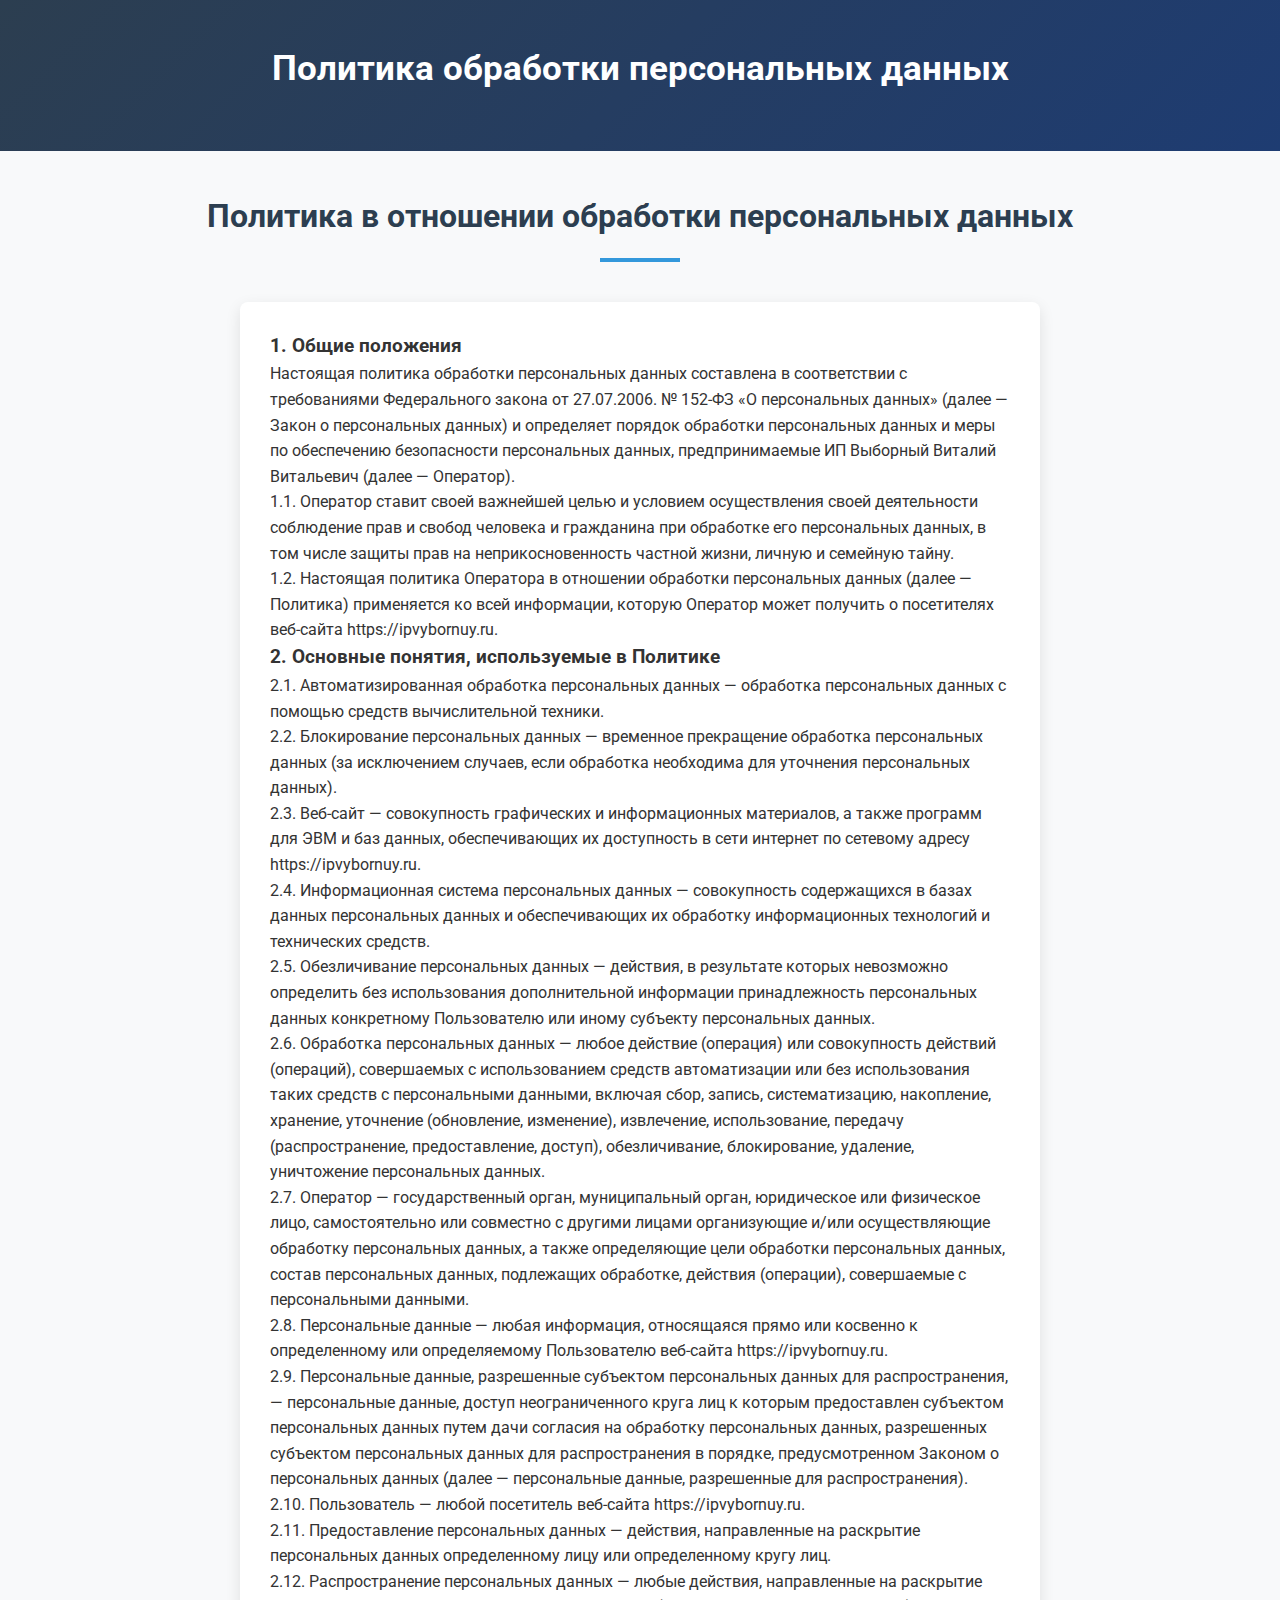
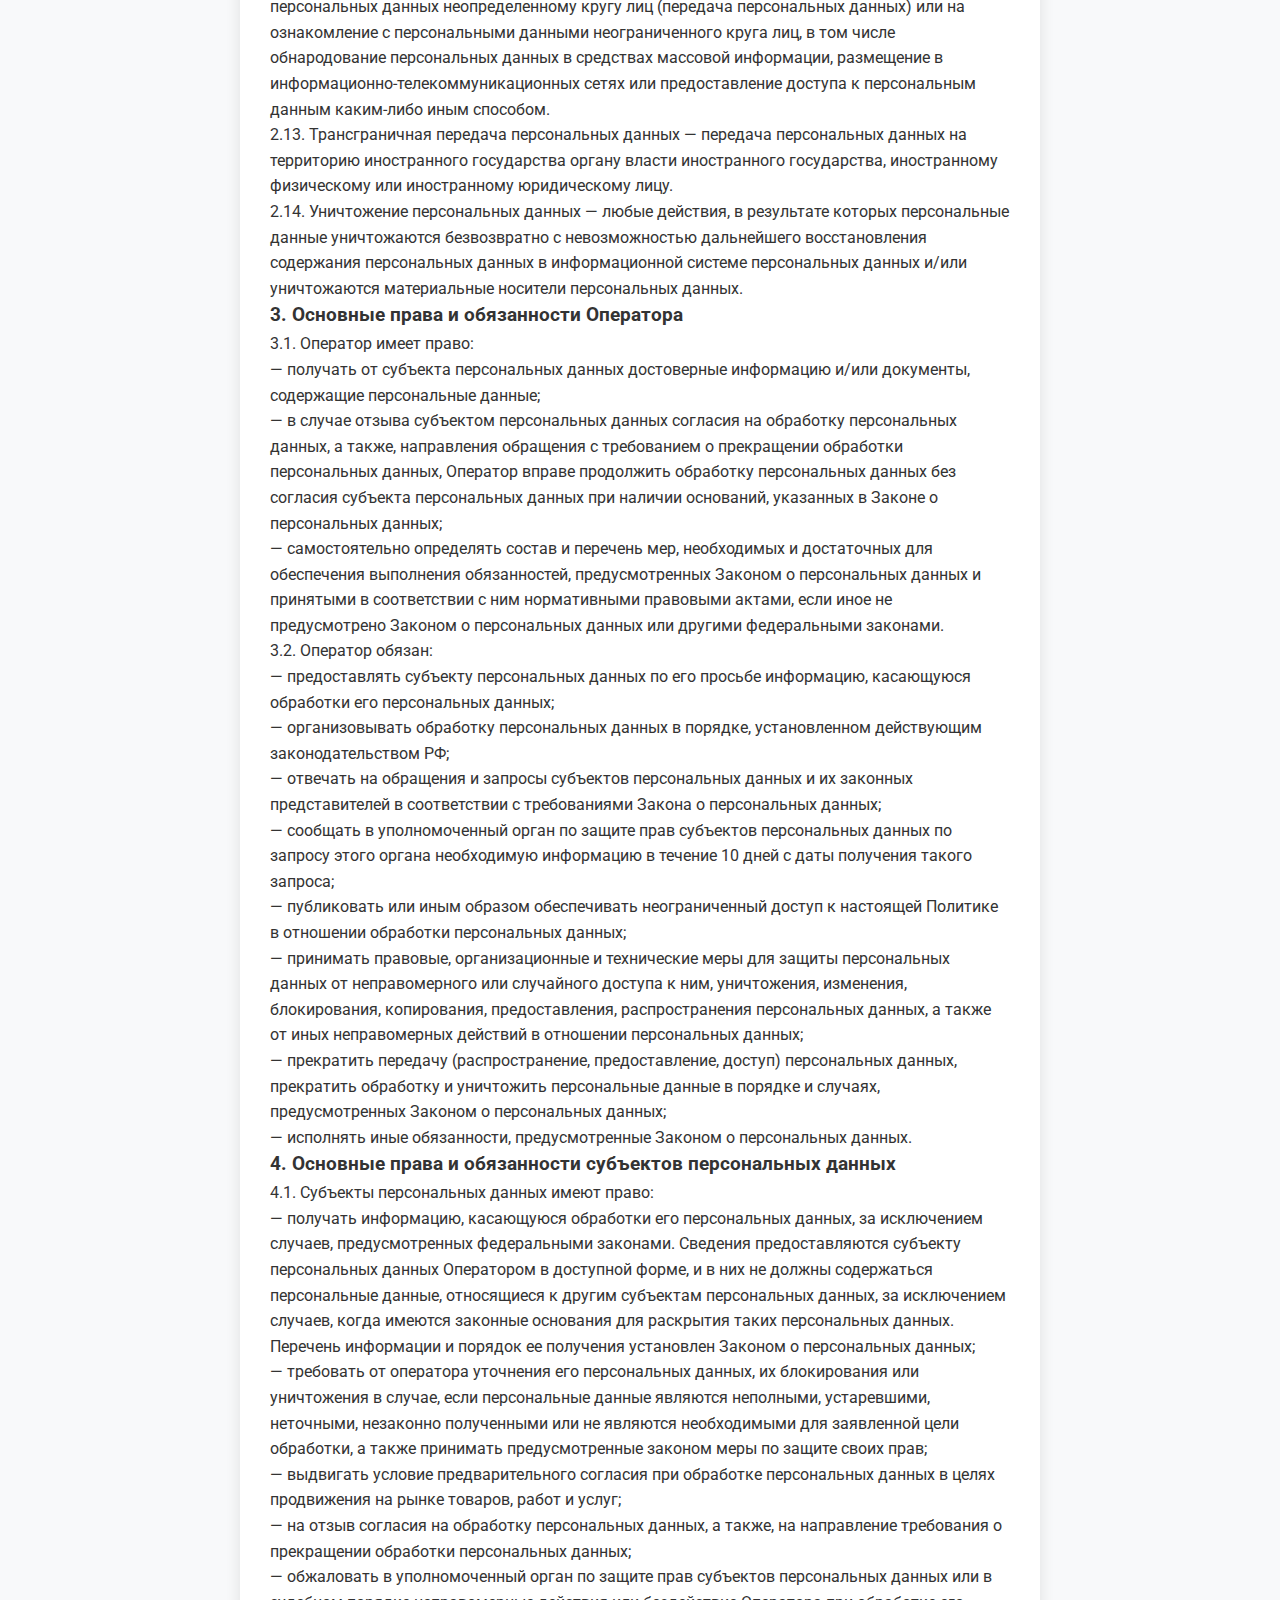
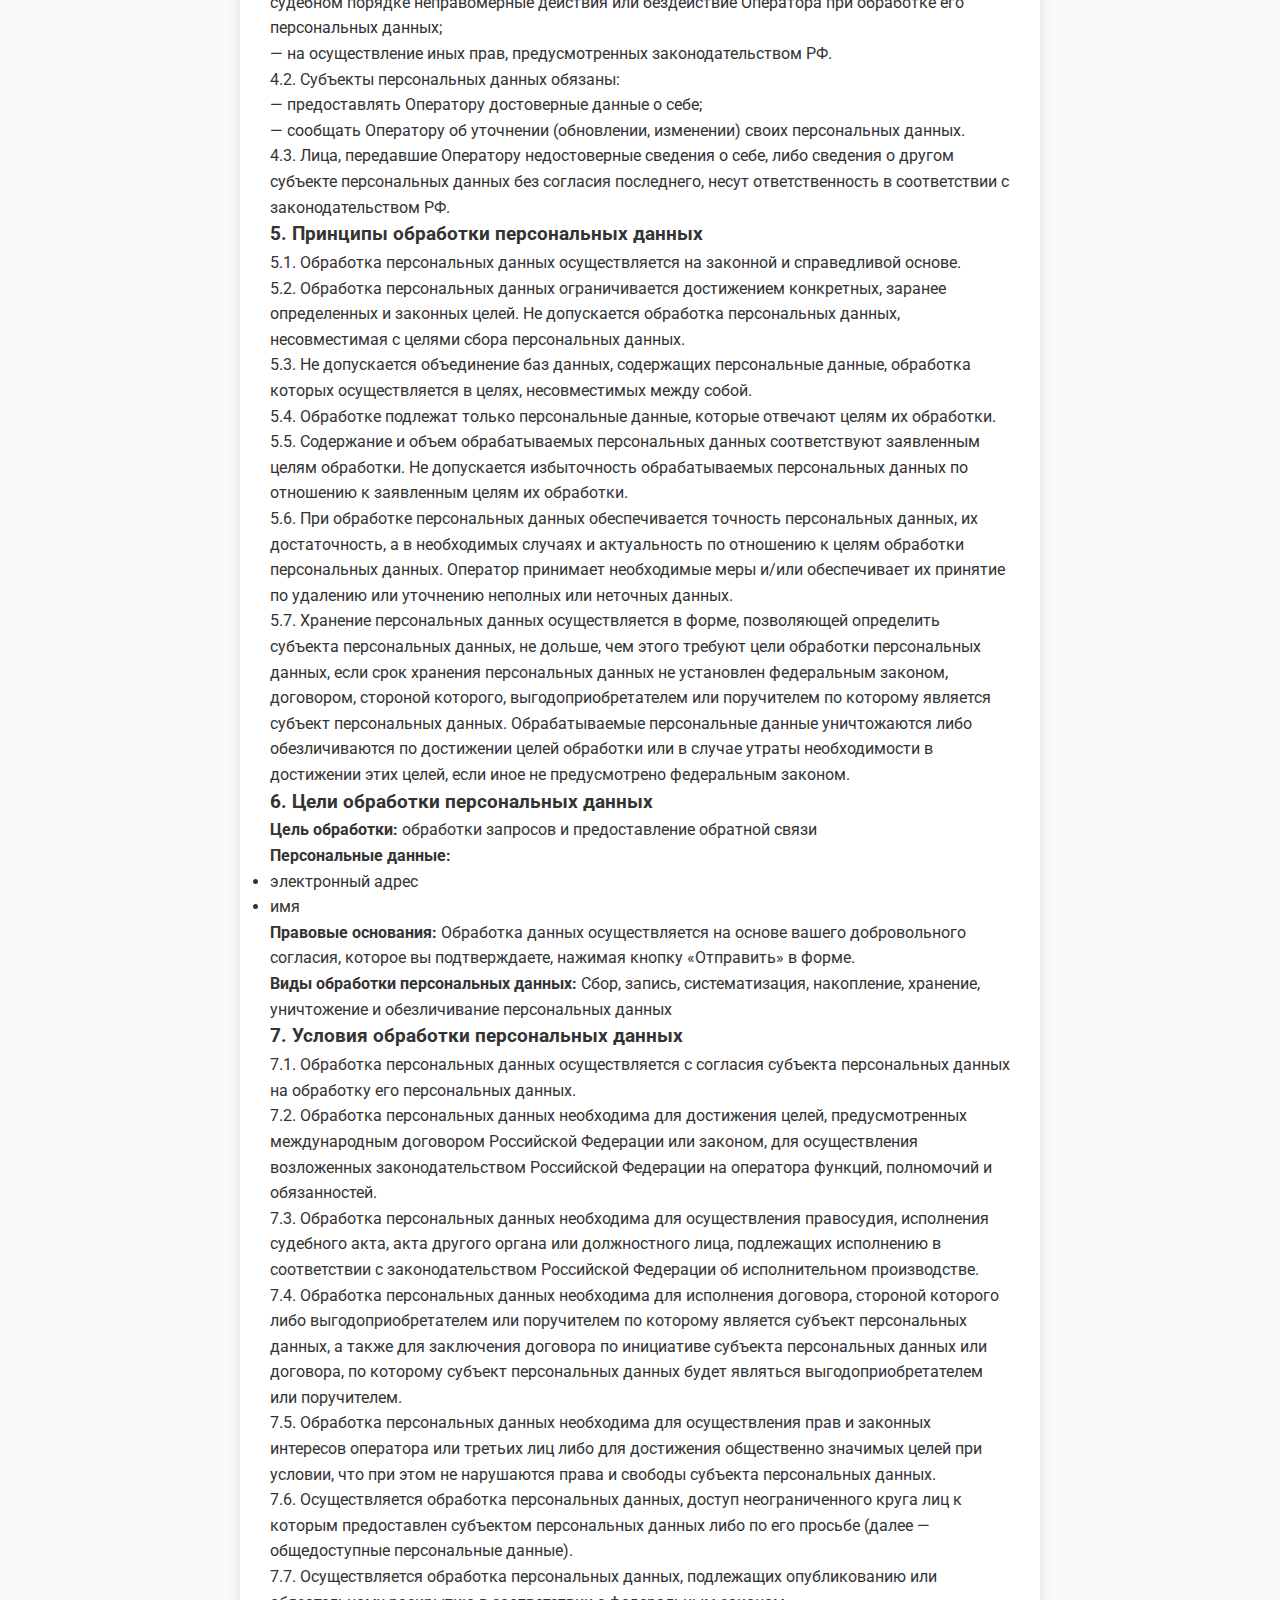
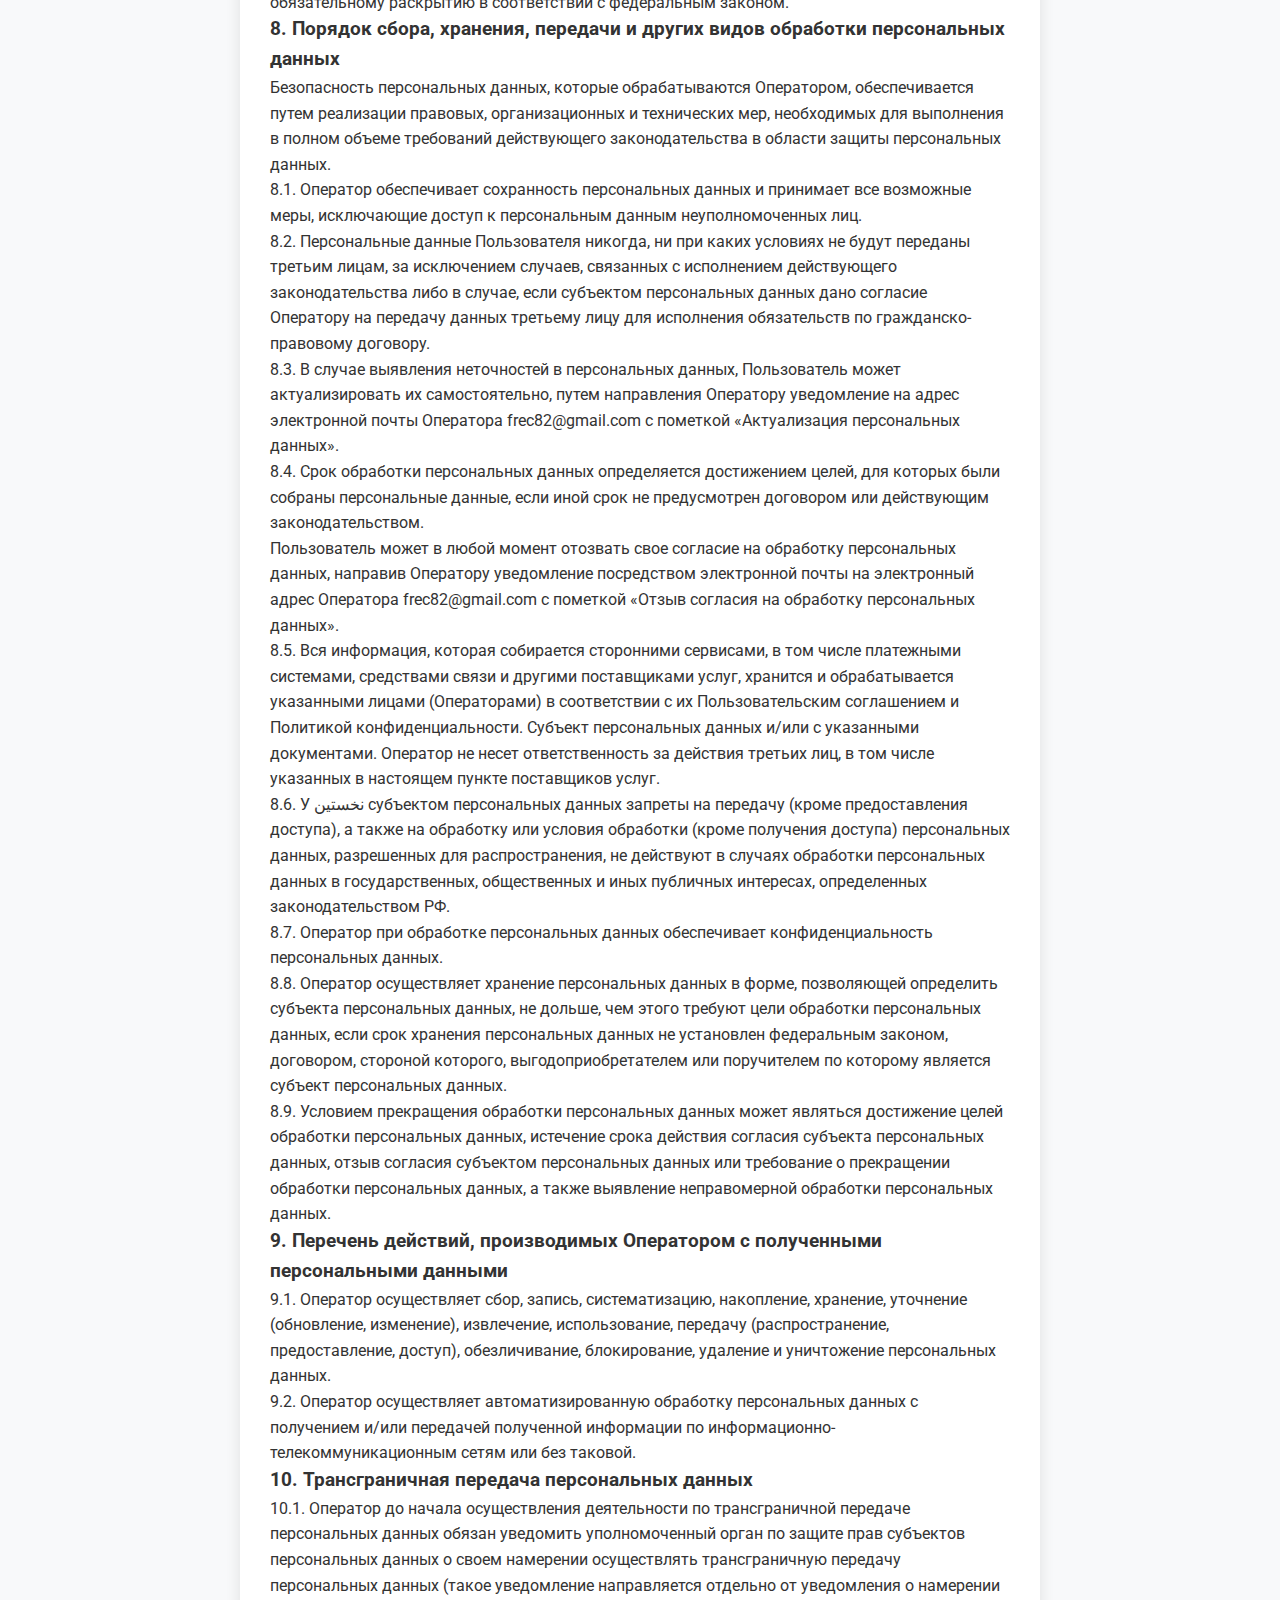
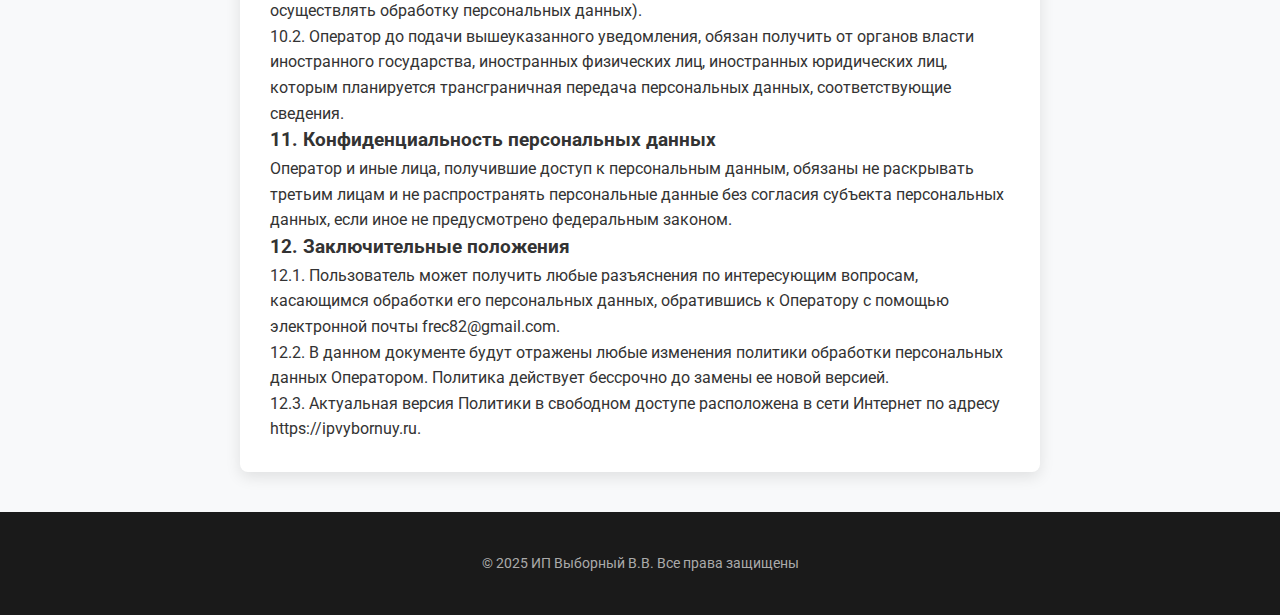
<file: agreement.html>
<script type="text/javascript">
        var gk_isXlsx = false;
        var gk_xlsxFileLookup = {};
        var gk_fileData = {};
        function filledCell(cell) {
          return cell !== '' && cell != null;
        }
        function loadFileData(filename) {
        if (gk_isXlsx && gk_xlsxFileLookup[filename]) {
            try {
                var workbook = XLSX.read(gk_fileData[filename], { type: 'base64' });
                var firstSheetName = workbook.SheetNames[0];
                var worksheet = workbook.Sheets[firstSheetName];

                // Convert sheet to JSON to filter blank rows
                var jsonData = XLSX.utils.sheet_to_json(worksheet, { header: 1, blankrows: false, defval: '' });
                // Filter out blank rows (rows where all cells are empty, null, or undefined)
                var filteredData = jsonData.filter(row => row.some(filledCell));

                // Heuristic to find the header row by ignoring rows with fewer filled cells than the next row
                var headerRowIndex = filteredData.findIndex((row, index) =>
                  row.filter(filledCell).length >= filteredData[index + 1]?.filter(filledCell).length
                );
                // Fallback
                if (headerRowIndex === -1 || headerRowIndex > 25) {
                  headerRowIndex = 0;
                }

                // Convert filtered JSON back to CSV
                var csv = XLSX.utils.aoa_to_sheet(filteredData.slice(headerRowIndex)); // Create a new sheet from filtered array of arrays
                csv = XLSX.utils.sheet_to_csv(csv, { header: 1 });
                return csv;
            } catch (e) {
                console.error(e);
                return "";
            }
        }
        return gk_fileData[filename] || "";
        }
        </script><!DOCTYPE html>
<html lang="ru">
<head>
    <meta charset="UTF-8">
    <meta name="viewport" content="width=device-width, initial-scale=1.0">
    <title>Политика обработки персональных данных</title>
    <link href="https://fonts.googleapis.com/css2?family=Roboto:wght@400;700&display=swap" rel="stylesheet">
    <link rel="stylesheet" href="styles.css">
</head>
<body>
    <header class="header">
        <div class="container">
            <h1 class="header__title">Политика обработки персональных данных</h1>
        </div>
    </header>

    <main>
        <section class="container" style="padding: 40px 0;">
            <h2 class="section-title">Политика в отношении обработки персональных данных</h2>
            <div class="details-box">
                <h3>1. Общие положения</h3>
                <p>Настоящая политика обработки персональных данных составлена в соответствии с требованиями Федерального закона от 27.07.2006. № 152-ФЗ «О персональных данных» (далее — Закон о персональных данных) и определяет порядок обработки персональных данных и меры по обеспечению безопасности персональных данных, предпринимаемые ИП Выборный Виталий Витальевич (далее — Оператор).</p>
                <p>1.1. Оператор ставит своей важнейшей целью и условием осуществления своей деятельности соблюдение прав и свобод человека и гражданина при обработке его персональных данных, в том числе защиты прав на неприкосновенность частной жизни, личную и семейную тайну.</p>
                <p>1.2. Настоящая политика Оператора в отношении обработки персональных данных (далее — Политика) применяется ко всей информации, которую Оператор может получить о посетителях веб-сайта https://ipvybornuy.ru.</p>

                <h3>2. Основные понятия, используемые в Политике</h3>
                <p>2.1. Автоматизированная обработка персональных данных — обработка персональных данных с помощью средств вычислительной техники.</p>
                <p>2.2. Блокирование персональных данных — временное прекращение обработка персональных данных (за исключением случаев, если обработка необходима для уточнения персональных данных).</p>
                <p>2.3. Веб-сайт — совокупность графических и информационных материалов, а также программ для ЭВМ и баз данных, обеспечивающих их доступность в сети интернет по сетевому адресу https://ipvybornuy.ru.</p>
                <p>2.4. Информационная система персональных данных — совокупность содержащихся в базах данных персональных данных и обеспечивающих их обработку информационных технологий и технических средств.</p>
                <p>2.5. Обезличивание персональных данных — действия, в результате которых невозможно определить без использования дополнительной информации принадлежность персональных данных конкретному Пользователю или иному субъекту персональных данных.</p>
                <p>2.6. Обработка персональных данных — любое действие (операция) или совокупность действий (операций), совершаемых с использованием средств автоматизации или без использования таких средств с персональными данными, включая сбор, запись, систематизацию, накопление, хранение, уточнение (обновление, изменение), извлечение, использование, передачу (распространение, предоставление, доступ), обезличивание, блокирование, удаление, уничтожение персональных данных.</p>
                <p>2.7. Оператор — государственный орган, муниципальный орган, юридическое или физическое лицо, самостоятельно или совместно с другими лицами организующие и/или осуществляющие обработку персональных данных, а также определяющие цели обработки персональных данных, состав персональных данных, подлежащих обработке, действия (операции), совершаемые с персональными данными.</p>
                <p>2.8. Персональные данные — любая информация, относящаяся прямо или косвенно к определенному или определяемому Пользователю веб-сайта https://ipvybornuy.ru.</p>
                <p>2.9. Персональные данные, разрешенные субъектом персональных данных для распространения, — персональные данные, доступ неограниченного круга лиц к которым предоставлен субъектом персональных данных путем дачи согласия на обработку персональных данных, разрешенных субъектом персональных данных для распространения в порядке, предусмотренном Законом о персональных данных (далее — персональные данные, разрешенные для распространения).</p>
                <p>2.10. Пользователь — любой посетитель веб-сайта https://ipvybornuy.ru.</p>
                <p>2.11. Предоставление персональных данных — действия, направленные на раскрытие персональных данных определенному лицу или определенному кругу лиц.</p>
                <p>2.12. Распространение персональных данных — любые действия, направленные на раскрытие персональных данных неопределенному кругу лиц (передача персональных данных) или на ознакомление с персональными данными неограниченного круга лиц, в том числе обнародование персональных данных в средствах массовой информации, размещение в информационно-телекоммуникационных сетях или предоставление доступа к персональным данным каким-либо иным способом.</p>
                <p>2.13. Трансграничная передача персональных данных — передача персональных данных на территорию иностранного государства органу власти иностранного государства, иностранному физическому или иностранному юридическому лицу.</p>
                <p>2.14. Уничтожение персональных данных — любые действия, в результате которых персональные данные уничтожаются безвозвратно с невозможностью дальнейшего восстановления содержания персональных данных в информационной системе персональных данных и/или уничтожаются материальные носители персональных данных.</p>

                <h3>3. Основные права и обязанности Оператора</h3>
                <p>3.1. Оператор имеет право:</p>
                <p>— получать от субъекта персональных данных достоверные информацию и/или документы, содержащие персональные данные;</p>
                <p>— в случае отзыва субъектом персональных данных согласия на обработку персональных данных, а также, направления обращения с требованием о прекращении обработки персональных данных, Оператор вправе продолжить обработку персональных данных без согласия субъекта персональных данных при наличии оснований, указанных в Законе о персональных данных;</p>
                <p>— самостоятельно определять состав и перечень мер, необходимых и достаточных для обеспечения выполнения обязанностей, предусмотренных Законом о персональных данных и принятыми в соответствии с ним нормативными правовыми актами, если иное не предусмотрено Законом о персональных данных или другими федеральными законами.</p>
                <p>3.2. Оператор обязан:</p>
                <p>— предоставлять субъекту персональных данных по его просьбе информацию, касающуюся обработки его персональных данных;</p>
                <p>— организовывать обработку персональных данных в порядке, установленном действующим законодательством РФ;</p>
                <p>— отвечать на обращения и запросы субъектов персональных данных и их законных представителей в соответствии с требованиями Закона о персональных данных;</p>
                <p>— сообщать в уполномоченный орган по защите прав субъектов персональных данных по запросу этого органа необходимую информацию в течение 10 дней с даты получения такого запроса;</p>
                <p>— публиковать или иным образом обеспечивать неограниченный доступ к настоящей Политике в отношении обработки персональных данных;</p>
                <p>— принимать правовые, организационные и технические меры для защиты персональных данных от неправомерного или случайного доступа к ним, уничтожения, изменения, блокирования, копирования, предоставления, распространения персональных данных, а также от иных неправомерных действий в отношении персональных данных;</p>
                <p>— прекратить передачу (распространение, предоставление, доступ) персональных данных, прекратить обработку и уничтожить персональные данные в порядке и случаях, предусмотренных Законом о персональных данных;</p>
                <p>— исполнять иные обязанности, предусмотренные Законом о персональных данных.</p>

                <h3>4. Основные права и обязанности субъектов персональных данных</h3>
                <p>4.1. Субъекты персональных данных имеют право:</p>
                <p>— получать информацию, касающуюся обработки его персональных данных, за исключением случаев, предусмотренных федеральными законами. Сведения предоставляются субъекту персональных данных Оператором в доступной форме, и в них не должны содержаться персональные данные, относящиеся к другим субъектам персональных данных, за исключением случаев, когда имеются законные основания для раскрытия таких персональных данных. Перечень информации и порядок ее получения установлен Законом о персональных данных;</p>
                <p>— требовать от оператора уточнения его персональных данных, их блокирования или уничтожения в случае, если персональные данные являются неполными, устаревшими, неточными, незаконно полученными или не являются необходимыми для заявленной цели обработки, а также принимать предусмотренные законом меры по защите своих прав;</p>
                <p>— выдвигать условие предварительного согласия при обработке персональных данных в целях продвижения на рынке товаров, работ и услуг;</p>
                <p>— на отзыв согласия на обработку персональных данных, а также, на направление требования о прекращении обработки персональных данных;</p>
                <p>— обжаловать в уполномоченный орган по защите прав субъектов персональных данных или в судебном порядке неправомерные действия или бездействие Оператора при обработке его персональных данных;</p>
                <p>— на осуществление иных прав, предусмотренных законодательством РФ.</p>
                <p>4.2. Субъекты персональных данных обязаны:</p>
                <p>— предоставлять Оператору достоверные данные о себе;</p>
                <p>— сообщать Оператору об уточнении (обновлении, изменении) своих персональных данных.</p>
                <p>4.3. Лица, передавшие Оператору недостоверные сведения о себе, либо сведения о другом субъекте персональных данных без согласия последнего, несут ответственность в соответствии с законодательством РФ.</p>

                <h3>5. Принципы обработки персональных данных</h3>
                <p>5.1. Обработка персональных данных осуществляется на законной и справедливой основе.</p>
                <p>5.2. Обработка персональных данных ограничивается достижением конкретных, заранее определенных и законных целей. Не допускается обработка персональных данных, несовместимая с целями сбора персональных данных.</p>
                <p>5.3. Не допускается объединение баз данных, содержащих персональные данные, обработка которых осуществляется в целях, несовместимых между собой.</p>
                <p>5.4. Обработке подлежат только персональные данные, которые отвечают целям их обработки.</p>
                <p>5.5. Содержание и объем обрабатываемых персональных данных соответствуют заявленным целям обработки. Не допускается избыточность обрабатываемых персональных данных по отношению к заявленным целям их обработки.</p>
                <p>5.6. При обработке персональных данных обеспечивается точность персональных данных, их достаточность, а в необходимых случаях и актуальность по отношению к целям обработки персональных данных. Оператор принимает необходимые меры и/или обеспечивает их принятие по удалению или уточнению неполных или неточных данных.</p>
                <p>5.7. Хранение персональных данных осуществляется в форме, позволяющей определить субъекта персональных данных, не дольше, чем этого требуют цели обработки персональных данных, если срок хранения персональных данных не установлен федеральным законом, договором, стороной которого, выгодоприобретателем или поручителем по которому является субъект персональных данных. Обрабатываемые персональные данные уничтожаются либо обезличиваются по достижении целей обработки или в случае утраты необходимости в достижении этих целей, если иное не предусмотрено федеральным законом.</p>

                <h3>6. Цели обработки персональных данных</h3>
                <p><strong>Цель обработки:</strong> обработки запросов и предоставление обратной связи</p>
                <p><strong>Персональные данные:</strong></p>
                <ul>
                    <li>электронный адрес</li>
                    <li>имя</li>
                </ul>
                <p><strong>Правовые основания:</strong> Обработка данных осуществляется на основе вашего добровольного согласия, которое вы подтверждаете, нажимая кнопку «Отправить» в форме.</p>
                <p><strong>Виды обработки персональных данных:</strong> Сбор, запись, систематизация, накопление, хранение, уничтожение и обезличивание персональных данных</p>

                <h3>7. Условия обработки персональных данных</h3>
                <p>7.1. Обработка персональных данных осуществляется с согласия субъекта персональных данных на обработку его персональных данных.</p>
                <p>7.2. Обработка персональных данных необходима для достижения целей, предусмотренных международным договором Российской Федерации или законом, для осуществления возложенных законодательством Российской Федерации на оператора функций, полномочий и обязанностей.</p>
                <p>7.3. Обработка персональных данных необходима для осуществления правосудия, исполнения судебного акта, акта другого органа или должностного лица, подлежащих исполнению в соответствии с законодательством Российской Федерации об исполнительном производстве.</p>
                <p>7.4. Обработка персональных данных необходима для исполнения договора, стороной которого либо выгодоприобретателем или поручителем по которому является субъект персональных данных, а также для заключения договора по инициативе субъекта персональных данных или договора, по которому субъект персональных данных будет являться выгодоприобретателем или поручителем.</p>
                <p>7.5. Обработка персональных данных необходима для осуществления прав и законных интересов оператора или третьих лиц либо для достижения общественно значимых целей при условии, что при этом не нарушаются права и свободы субъекта персональных данных.</p>
                <p>7.6. Осуществляется обработка персональных данных, доступ неограниченного круга лиц к которым предоставлен субъектом персональных данных либо по его просьбе (далее — общедоступные персональные данные).</p>
                <p>7.7. Осуществляется обработка персональных данных, подлежащих опубликованию или обязательному раскрытию в соответствии с федеральным законом.</p>

                <h3>8. Порядок сбора, хранения, передачи и других видов обработки персональных данных</h3>
                <p>Безопасность персональных данных, которые обрабатываются Оператором, обеспечивается путем реализации правовых, организационных и технических мер, необходимых для выполнения в полном объеме требований действующего законодательства в области защиты персональных данных.</p>
                <p>8.1. Оператор обеспечивает сохранность персональных данных и принимает все возможные меры, исключающие доступ к персональным данным неуполномоченных лиц.</p>
                <p>8.2. Персональные данные Пользователя никогда, ни при каких условиях не будут переданы третьим лицам, за исключением случаев, связанных с исполнением действующего законодательства либо в случае, если субъектом персональных данных дано согласие Оператору на передачу данных третьему лицу для исполнения обязательств по гражданско-правовому договору.</p>
                <p>8.3. В случае выявления неточностей в персональных данных, Пользователь может актуализировать их самостоятельно, путем направления Оператору уведомление на адрес электронной почты Оператора frec82@gmail.com с пометкой «Актуализация персональных данных».</p>
                <p>8.4. Срок обработки персональных данных определяется достижением целей, для которых были собраны персональные данные, если иной срок не предусмотрен договором или действующим законодательством.</p>
                <p>Пользователь может в любой момент отозвать свое согласие на обработку персональных данных, направив Оператору уведомление посредством электронной почты на электронный адрес Оператора frec82@gmail.com с пометкой «Отзыв согласия на обработку персональных данных».</p>
                <p>8.5. Вся информация, которая собирается сторонними сервисами, в том числе платежными системами, средствами связи и другими поставщиками услуг, хранится и обрабатывается указанными лицами (Операторами) в соответствии с их Пользовательским соглашением и Политикой конфиденциальности. Субъект персональных данных и/или с указанными документами. Оператор не несет ответственность за действия третьих лиц, в том числе указанных в настоящем пункте поставщиков услуг.</p>
                <p>8.6. У نخستین субъектом персональных данных запреты на передачу (кроме предоставления доступа), а также на обработку или условия обработки (кроме получения доступа) персональных данных, разрешенных для распространения, не действуют в случаях обработки персональных данных в государственных, общественных и иных публичных интересах, определенных законодательством РФ.</p>
                <p>8.7. Оператор при обработке персональных данных обеспечивает конфиденциальность персональных данных.</p>
                <p>8.8. Оператор осуществляет хранение персональных данных в форме, позволяющей определить субъекта персональных данных, не дольше, чем этого требуют цели обработки персональных данных, если срок хранения персональных данных не установлен федеральным законом, договором, стороной которого, выгодоприобретателем или поручителем по которому является субъект персональных данных.</p>
                <p>8.9. Условием прекращения обработки персональных данных может являться достижение целей обработки персональных данных, истечение срока действия согласия субъекта персональных данных, отзыв согласия субъектом персональных данных или требование о прекращении обработки персональных данных, а также выявление неправомерной обработки персональных данных.</p>

                <h3>9. Перечень действий, производимых Оператором с полученными персональными данными</h3>
                <p>9.1. Оператор осуществляет сбор, запись, систематизацию, накопление, хранение, уточнение (обновление, изменение), извлечение, использование, передачу (распространение, предоставление, доступ), обезличивание, блокирование, удаление и уничтожение персональных данных.</p>
                <p>9.2. Оператор осуществляет автоматизированную обработку персональных данных с получением и/или передачей полученной информации по информационно-телекоммуникационным сетям или без таковой.</p>

                <h3>10. Трансграничная передача персональных данных</h3>
                <p>10.1. Оператор до начала осуществления деятельности по трансграничной передаче персональных данных обязан уведомить уполномоченный орган по защите прав субъектов персональных данных о своем намерении осуществлять трансграничную передачу персональных данных (такое уведомление направляется отдельно от уведомления о намерении осуществлять обработку персональных данных).</p>
                <p>10.2. Оператор до подачи вышеуказанного уведомления, обязан получить от органов власти иностранного государства, иностранных физических лиц, иностранных юридических лиц, которым планируется трансграничная передача персональных данных, соответствующие сведения.</p>

                <h3>11. Конфиденциальность персональных данных</h3>
                <p>Оператор и иные лица, получившие доступ к персональным данным, обязаны не раскрывать третьим лицам и не распространять персональные данные без согласия субъекта персональных данных, если иное не предусмотрено федеральным законом.</p>

                <h3>12. Заключительные положения</h3>
                <p>12.1. Пользователь может получить любые разъяснения по интересующим вопросам, касающимся обработки его персональных данных, обратившись к Оператору с помощью электронной почты frec82@gmail.com.</p>
                <p>12.2. В данном документе будут отражены любые изменения политики обработки персональных данных Оператором. Политика действует бессрочно до замены ее новой версией.</p>
                <p>12.3. Актуальная версия Политики в свободном доступе расположена в сети Интернет по адресу https://ipvybornuy.ru.</p>
            </div>
        </section>
    </main>

    <footer class="footer">
        <div class="container">
            <p class="footer__copyright">© 2025 ИП Выборный В.В. Все права защищены</p>
        </div>
    </footer>
</body>
</html>
</file>
<file: styles.css>
/* Базовые стили */
:root {
    --primary: #2c3e50;
    --secondary: #3498db;
    --accent: #ffd700;
    --text: #333;
    --light: #f8f9fa;
    --dark: #1a1a1a;
}

* {
    margin: 0;
    padding: 0;
    box-sizing: border-box;
}

body {
    font-family: 'Roboto', Arial, sans-serif;
    line-height: 1.6;
    color: var(--text);
    background: var(--light);
}

.container {
    width: 100%;
    max-width: 1200px;
    padding: 0 20px;
    margin: 0 auto;
}

/* Шапка */
.header {
    background: linear-gradient(135deg, var(--primary) 0%, #1e3c72 100%);
    color: white;
    padding: 40px 0;
    text-align: center;
}

.header__title {
    font-size: 2.2rem;
    margin-bottom: 15px;
}

.header__subtitle {
    font-size: 1.2rem;
}

.header__subtitle span {
    color: var(--accent);
}

/* Секции */
section {
    padding: 60px 0;
}

.section-title {
    text-align: center;
    margin-bottom: 40px;
    font-size: 2rem;
    color: var(--primary);
    position: relative;
}

.section-title::after {
    content: '';
    display: block;
    width: 80px;
    height: 4px;
    background: var(--secondary);
    margin: 15px auto 0;
}

/* Секция "О предпринимателе" */
.about__content {
    display: flex;
    gap: 40px;
    align-items: flex-start;
}

.about__photo {
    flex: 0 0 300px;
    border-radius: 8px;
    overflow: hidden;
    box-shadow: 0 10px 20px rgba(0,0,0,0.1);
}

.about__img {
    width: 100%;
    height: auto;
    display: block;
    transition: transform 0.3s;
}

.about__img:hover {
    transform: scale(1.03);
}

.about__text {
    flex: 1;
}

.about__description {
    font-size: 1.1rem;
    margin-bottom: 25px;
    line-height: 1.7;
}

.about__details {
    background: var(--light);
    padding: 25px;
    border-radius: 8px;
    border-left: 4px solid var(--secondary);
}

.about__details p {
    margin: 10px 0;
    padding-left: 10px;
}

/* Карточки услуг */
.services-grid {
    display: grid;
    grid-template-columns: repeat(auto-fit, minmax(300px, 1fr));
    gap: 30px;
    margin-top: 40px;
}

.service-card {
    background: white;
    border-radius: 8px;
    padding: 30px;
    box-shadow: 0 5px 15px rgba(0,0,0,0.1);
    transition: transform 0.3s;
}

.service-card:hover {
    transform: translateY(-10px);
}

.service-card h3 {
    color: var(--primary);
    margin-bottom: 15px;
    font-size: 1.3rem;
}

/* Реквизиты */
.details-box {
    background: white;
    border-radius: 8px;
    padding: 30px;
    box-shadow: 0 5px 15px rgba(0,0,0,0.1);
    max-width: 800px;
    margin: 0 auto;
}

table {
    width: 100%;
    border-collapse: collapse;
}

table tr:not(:last-child) {
    border-bottom: 1px solid #eee;
}

table td {
    padding: 12px 15px;
}

table td:first-child {
    font-weight: bold;
    width: 40%;
}

/* Подвал */
.footer {
    background: var(--dark);
    color: #aaa;
    padding: 40px 0;
    text-align: center;
}

.footer__contacts {
    margin-bottom: 20px;
    display: flex;
    flex-direction: column;
    align-items: center;
    gap: 15px;
}

.footer__contacts p {
    margin: 0;
}

.footer__contacts a {
    color: var(--accent);
    text-decoration: none;
}

.footer__contacts a:hover {
    text-decoration: underline;
}

.footer__copyright {
    font-size: 0.9rem;
}

/* Адаптивность */
@media (max-width: 768px) {
    .header__title {
        font-size: 1.8rem;
    }
    
    section {
        padding: 40px 0;
    }
    
    .service-card {
        padding: 20px;
    }

    .about__content {
        flex-direction: column;
    }
    
    .about__photo {
        flex: none;
        width: 70%;
        margin: 0 auto;
    }
    
    .about__details {
        padding: 15px;
    }
}

@media (max-width: 480px) {
    .about__photo {
        width: 100%;
    }
}

/* Стили для формы и модальных окон */
.feedback-modal {
    display: none;
    position: fixed;
    top: 0;
    left: 0;
    width: 100%;
    height: 100%;
    background: rgba(0,0,0,0.5);
    z-index: 1000;
}

.modal-content {
    background: white;
    max-width: 500px;
    margin: 50px auto;
    padding: 30px;
    border-radius: 8px;
    position: relative;
}

.close-btn {
    position: absolute;
    top: 15px;
    right: 15px;
    font-size: 24px;
    cursor: pointer;
    color: var(--primary);
}

.feedback-form input,
.feedback-form textarea {
    width: 100%;
    padding: 10px;
    margin: 10px 0;
    border: 1px solid #ddd;
    border-radius: 4px;
}

.feedback-form button {
    background: var(--secondary);
    color: white;
    padding: 12px 25px;
    border: none;
    border-radius: 4px;
    cursor: pointer;
    transition: background 0.3s;
}

.feedback-form button:hover {
    background: #2980b9;
}

#formMessage,
#agreementMessage {
    margin-top: 15px;
    text-align: center;
}

/* Стиль для кнопки */
.feedback-button {
    width: 200px;
    padding: 12px 25px;
    background: var(--secondary);
    color: white;
    border: none;
    border-radius: 25px;
    cursor: pointer;
    transition: all 0.3s;
}

.feedback-button:hover {
    transform: translateY(-2px);
    box-shadow: 0 5px 15px rgba(52, 152, 219, 0.3);
}

/* Стили для модального окна согласия */
#agreementModal .modal-content {
    max-width: 600px;
}

#agreementModal h2 {
    color: var(--primary);
    margin-bottom: 20px;
}

#agreementModal p {
    margin-bottom: 20px;
    line-height: 1.6;
}

#agreementModal a {
    color: var(--secondary);
    text-decoration: none;
}

#agreementModal a:hover {
    text-decoration: underline;
}

#agreementModal label {
    display: flex;
    align-items: center;
    margin-bottom: 20px;
    font-size: 1rem;
}

#agreementModal input[type="checkbox"] {
    margin-right: 10px;
    width: 20px;
    height: 20px;
}

#agreementConfirm {
    background: var(--secondary);
    color: white;
    padding: 12px 25px;
    border: none;
    border-radius: 4px;
    cursor: pointer;
    transition: background 0.3s;
}

#agreementConfirm:disabled {
    background: #ccc;
    cursor: not-allowed;
}

#agreementConfirm:hover:not(:disabled) {
    background: #2980b9;
}
</file>
